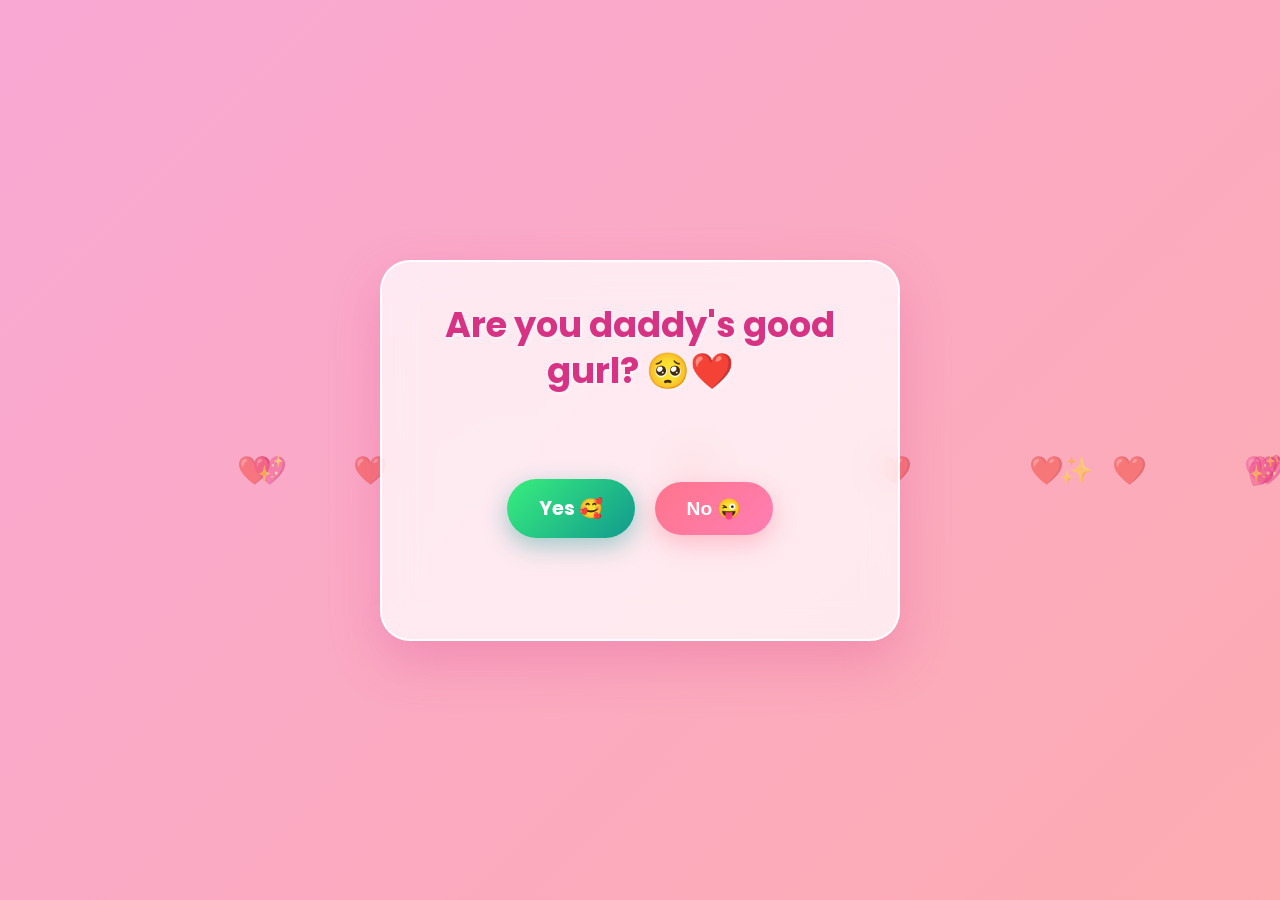
<file: index.html>
<!DOCTYPE html>
<html lang="en">
<head>
  <meta charset="UTF-8">
  <meta name="viewport" content="width=device-width, initial-scale=1.0">
  <title>A Special Question ❤️</title>
  <!-- Added ./ to force it to look in the same folder -->
  <link rel="stylesheet" href="./style.css">
</head>
<body>

  <div id="floating-bg"></div>

  <div class="container">

    <div class="countdown-box" id="countdownBox">
      <h3 style="color: #d63384; font-size: 1.1rem; margin-bottom: 5px;">🔒 Surprise Unlocks In:</h3>
      <div class="timer-units">
        <div class="timer-unit"><span class="timer-number" id="hours">00</span><span class="timer-label">Hours</span></div>
        <div class="timer-unit"><span class="timer-number" id="minutes">00</span><span class="timer-label">Mins</span></div>
        <div class="timer-unit"><span class="timer-number" id="seconds">00</span><span class="timer-label">Secs</span></div>
      </div>
      <p style="font-size: 0.8rem; color: #777; margin-top: 10px;">(Patience baby! Wait till midnight... 😉)</p>
    </div>

    <div id="questionContent" style="display: none;">
      <h1>Are you daddy's good gurl? 🥺❤️</h1>
      <div class="btn-group">
        <!-- Added ./ to ensure it finds card.html -->
        <a href="./card.html" class="btn btn-yes" id="yesBtn">Yes 🥰</a>
        <button class="btn btn-no" id="noBtn" onclick="handleNoClick()">No 😜</button>
      </div>
    </div>

  </div>

  <script>
    const TARGET_DATE = new Date("2026-08-15T00:00:00+05:30");

    function updateCountdown() {
      const now = new Date();
      const diff = TARGET_DATE - now;

      if (diff <= 0) {
        document.getElementById('countdownBox').style.display = 'none';
        document.getElementById('questionContent').style.display = 'block';
        return;
      }

      const hours = Math.floor((diff / (1000 * 60 * 60)));
      const minutes = Math.floor((diff % (1000 * 60 * 60)) / (1000 * 60));
      const seconds = Math.floor((diff % (1000 * 60)) / 1000);

      document.getElementById('hours').innerText = String(hours).padStart(2, '0');
      document.getElementById('minutes').innerText = String(minutes).padStart(2, '0');
      document.getElementById('seconds').innerText = String(seconds).padStart(2, '0');
    }
    setInterval(updateCountdown, 1000);
    updateCountdown();

    const trailEmojis = ['💖', '✨', '💕', '🌸', '❤️'];
    function createHeartParticle(x, y) {
      const particle = document.createElement('div');
      particle.className = 'heart-particle';
      particle.innerText = trailEmojis[Math.floor(Math.random() * trailEmojis.length)];
      particle.style.left = x + 'px';
      particle.style.top = y + 'px';
      document.body.appendChild(particle);
      setTimeout(() => particle.remove(), 1200);
    }

    window.addEventListener('pointerdown', (e) => createHeartParticle(e.clientX, e.clientY));

    const bgContainer = document.getElementById('floating-bg');
    for(let i=0; i<12; i++) {
      let el = document.createElement('div');
      el.innerText = trailEmojis[Math.floor(Math.random() * trailEmojis.length)];
      el.className = 'bg-emoji';
      el.style.left = Math.random() * 100 + 'vw';
      el.style.animationDuration = (Math.random() * 6 + 6) + 's';
      el.style.animationDelay = Math.random() * 5 + 's';
      bgContainer.appendChild(el);
    }

    const audioCtx = new (window.AudioContext || window.webkitAudioContext)();

    function playBoingSound() {
      if (audioCtx.state === 'suspended') audioCtx.resume();
      const osc = audioCtx.createOscillator();
      const gain = audioCtx.createGain();
      osc.type = 'sine';
      osc.frequency.setValueAtTime(150, audioCtx.currentTime);
      osc.frequency.exponentialRampToValueAtTime(500, audioCtx.currentTime + 0.3);
      gain.gain.setValueAtTime(0.3, audioCtx.currentTime);
      gain.gain.exponentialRampToValueAtTime(0.01, audioCtx.currentTime + 0.3);
      osc.connect(gain);
      gain.connect(audioCtx.destination);
      osc.start();
      osc.stop(audioCtx.currentTime + 0.3);
    }

    let yesScale = 1;
    let clickCount = 0;
    const noPhrases = [
      "Are you sure? 🤨",
      "Wrong answer! 😜",
      "Think again! 👀",
      "Nice try... 💅",
      "You have no choice! 😂",
      "Just click YES! ❤️",
      "Still trying to click No? 🥺",
      "Press YES already! 💖"
    ];

    function handleNoClick() {
      playBoingSound();
      const yesBtn = document.getElementById('yesBtn');
      const noBtn = document.getElementById('noBtn');

      yesBtn.style.animation = 'none';
      yesScale += 0.5;
      yesBtn.style.transform = `scale(${yesScale})`;

      noBtn.classList.remove('shake');
      void noBtn.offsetWidth;
      noBtn.classList.add('shake');

      noBtn.innerText = noPhrases[clickCount % noPhrases.length];
      clickCount++;

      if (yesScale > 3.5) {
        noBtn.style.transform = 'scale(0.8)';
      }
    }
  </script>
</body>
</html>
</file>
<file: style.css>
@import url('https://fonts.googleapis.com/css2?family=Poppins:wght@400;600;700&display=swap');

* {
  box-sizing: border-box;
  margin: 0;
  padding: 0;
}

/* Custom Heart Cursor for Desktop */
body, button, a {
  cursor: url("data:image/svg+xml;utf8,<svg xmlns='http://www.w3.org/2000/svg' width='24' height='24' viewBox='0 0 24 24' fill='%23ff4757'><path d='M12 21.35l-1.45-1.32C5.4 15.36 2 12.28 2 8.5 2 5.42 4.42 3 7.5 3c1.74 0 3.41.81 4.5 2.09C13.09 3.81 14.76 3 16.5 3 19.58 3 22 5.42 22 8.5c0 3.78-3.4 6.86-8.55 11.54L12 21.35z'/></svg>"), auto !important;
}

body {
  font-family: 'Poppins', sans-serif;
  background: linear-gradient(-45deg, #ff9a9e, #fecfef, #feada6, #f9a8d4);
  background-size: 400% 400%;
  animation: gradientBG 15s ease infinite;
  min-height: 100vh;
  display: flex;
  justify-content: center;
  align-items: center;
  padding: 20px;
  overflow-x: hidden;
  position: relative;
}

@keyframes gradientBG {
  0% { background-position: 0% 50%; }
  50% { background-position: 100% 50%; }
  100% { background-position: 0% 50%; }
}

/* Glassmorphism Card Container */
.container {
  background: rgba(255, 255, 255, 0.75);
  backdrop-filter: blur(16px);
  -webkit-backdrop-filter: blur(16px);
  border: 2px solid rgba(255, 255, 255, 0.9);
  padding: 40px 30px;
  border-radius: 30px;
  box-shadow: 0 20px 50px rgba(214, 51, 132, 0.25);
  text-align: center;
  max-width: 520px;
  width: 100%;
  position: relative;
  z-index: 10;
  animation: popIn 0.8s cubic-bezier(0.175, 0.885, 0.32, 1.275) forwards;
  transition: max-width 0.8s cubic-bezier(0.175, 0.885, 0.32, 1.275);
}

.container.open-layout {
  max-width: 840px;
}

@keyframes popIn {
  0% { opacity: 0; transform: scale(0.8) translateY(30px); }
  100% { opacity: 1; transform: scale(1) translateY(0); }
}

h1 {
  color: #d63384;
  font-size: 2.2rem;
  margin-bottom: 25px;
  line-height: 1.3;
  text-shadow: 2px 2px 4px rgba(255, 255, 255, 0.5);
  animation: floatTitle 3s ease-in-out infinite;
}

@keyframes floatTitle {
  0% { transform: translateY(0px); }
  50% { transform: translateY(-8px); }
  100% { transform: translateY(0px); }
}

/* Countdown Timer Styling */
.countdown-box {
  background: rgba(255, 255, 255, 0.85);
  padding: 20px;
  border-radius: 20px;
  margin-bottom: 25px;
  box-shadow: 0 8px 20px rgba(214, 51, 132, 0.15);
}

.timer-units {
  display: flex;
  justify-content: center;
  gap: 15px;
  margin-top: 15px;
}

.timer-unit {
  background: #ff4757;
  color: white;
  padding: 10px 14px;
  border-radius: 12px;
  min-width: 65px;
}

.timer-number {
  font-size: 1.6rem;
  font-weight: 700;
  display: block;
}

.timer-label {
  font-size: 0.75rem;
  text-transform: uppercase;
  letter-spacing: 1px;
}

.btn-group {
  display: flex;
  justify-content: center;
  align-items: center;
  gap: 20px;
  min-height: 180px;
  position: relative;
  flex-wrap: wrap;
}

.btn {
  padding: 15px 32px;
  font-size: 1.2rem;
  font-weight: 700;
  border: none;
  border-radius: 50px;
  text-decoration: none;
  display: inline-block;
  transition: transform 0.3s cubic-bezier(0.175, 0.885, 0.32, 1.275), box-shadow 0.3s;
}

.btn-yes {
  background: linear-gradient(135deg, #38ef7d, #11998e);
  color: white;
  box-shadow: 0 8px 25px rgba(17, 153, 142, 0.4);
  z-index: 10;
  animation: heartbeat 2s infinite;
}

@keyframes heartbeat {
  0% { transform: scale(1); }
  10% { transform: scale(1.05); }
  20% { transform: scale(1); }
  30% { transform: scale(1.05); }
  40%, 100% { transform: scale(1); }
}

.btn-yes:hover {
  box-shadow: 0 10px 30px rgba(17, 153, 142, 0.6);
  filter: brightness(1.1);
}

.btn-no {
  background: linear-gradient(135deg, #ff758c, #ff7eb3);
  color: white;
  box-shadow: 0 8px 25px rgba(255, 117, 140, 0.4);
  z-index: 5;
}

.shake {
  animation: shakeX 0.5s cubic-bezier(.36,.07,.19,.97) both;
}

@keyframes shakeX {
  10%, 90% { transform: translate3d(-2px, 0, 0); }
  20%, 80% { transform: translate3d(4px, 0, 0); }
  30%, 50%, 70% { transform: translate3d(-8px, 0, 0); }
  40%, 60% { transform: translate3d(8px, 0, 0); }
}

/* Floating Particle Trail */
.heart-particle {
  position: fixed;
  pointer-events: none;
  font-size: 20px;
  z-index: 9999;
  animation: floatFade 1.2s ease-out forwards;
}

@keyframes floatFade {
  0% { opacity: 1; transform: translate(-50%, -50%) scale(0.6) translateY(0); }
  50% { opacity: 0.9; transform: translate(-50%, -50%) scale(1.2) translateY(-30px); }
  100% { opacity: 0; transform: translate(-50%, -50%) scale(1.5) translateY(-60px); }
}

/* Background Floating Emojis */
.bg-emoji {
  position: absolute;
  font-size: 28px;
  opacity: 0.5;
  animation: floatUp linear infinite;
  z-index: 1;
  pointer-events: none;
}

@keyframes floatUp {
  0% { transform: translateY(100vh) rotate(0deg); opacity: 0.7; }
  100% { transform: translateY(-100px) rotate(360deg); opacity: 0; }
}

/* Music Floating Toggle Button */
.music-toggle {
  position: fixed;
  top: 20px;
  right: 20px;
  background: rgba(255, 255, 255, 0.85);
  backdrop-filter: blur(10px);
  border: 2px solid rgba(255, 255, 255, 0.9);
  padding: 10px 16px;
  border-radius: 30px;
  font-size: 0.95rem;
  font-weight: 600;
  color: #d63384;
  box-shadow: 0 5px 15px rgba(0,0,0,0.1);
  z-index: 100;
  display: flex;
  align-items: center;
  gap: 8px;
  transition: transform 0.2s;
}

.music-toggle:hover {
  transform: scale(1.05);
}

/* ---------------------------------------------------
   3D ENVELOPE STYLES (Responsive Geometry)
--------------------------------------------------- */
:root {
  --env-width: 360px;
  --env-half: 180px;
  --env-height: 230px;
  --env-flap: 130px;
  --env-pocket: 120px;
}

@media (max-width: 480px) {
  :root {
    --env-width: 260px;
    --env-half: 130px;
    --env-height: 170px;
    --env-flap: 100px;
    --env-pocket: 90px;
  }
}

.envelope-wrapper {
  perspective: 1000px;
  width: 100%;
  max-width: var(--env-width);
  margin: 90px auto 30px;
  position: relative;
  transition: transform 0.8s cubic-bezier(0.175, 0.885, 0.32, 1.275);
}

.envelope {
  width: 100%;
  height: var(--env-height);
  background: #ffb6c1;
  border-radius: 0 0 15px 15px;
  position: relative;
  box-shadow: 0 15px 30px rgba(0,0,0,0.15);
  cursor: pointer;
  transition: transform 0.5s ease;
}

/* Envelope Flap */
.envelope::before {
  content: '';
  position: absolute;
  top: 0;
  left: 0;
  right: 0;
  border-left: var(--env-half) solid transparent;
  border-right: var(--env-half) solid transparent;
  border-top: var(--env-flap) solid #ff758c;
  transform-origin: top;
  transition: transform 0.6s ease 0.2s;
  z-index: 5;
}

/* Envelope Side & Bottom Folds */
.envelope-pocket {
  position: absolute;
  bottom: 0;
  left: 0;
  width: 0;
  height: 0;
  border-left: var(--env-half) solid #ffa4b6;
  border-right: var(--env-half) solid #ffa4b6;
  border-bottom: var(--env-pocket) solid #ff8fa3;
  border-radius: 0 0 15px 15px;
  z-index: 4;
}

/* Card Inside Envelope */
.card-inside {
  position: absolute;
  bottom: 10px;
  left: 5%;
  width: 90%;
  background: white;
  border-radius: 16px;
  padding: 10px;
  box-shadow: 0 5px 15px rgba(0,0,0,0.1);
  opacity: 0;
  transform: translateY(20px);
  transition: transform 0.8s cubic-bezier(0.175, 0.885, 0.32, 1.275), opacity 0.5s ease;
  z-index: 3;
}

.card-inside img {
  width: 100%;
  height: auto;
  border-radius: 12px;
  display: block;
}

/* Open Envelope Flap */
.envelope-wrapper.open .envelope::before {
  transform: rotateX(180deg);
  z-index: 2;
}

/* Desktop: Side-by-Side View */
@media (min-width: 768px) {
  .envelope-wrapper.open {
    transform: translateX(calc(var(--env-half) * -1));
  }

  .envelope-wrapper.open .card-inside {
    opacity: 1;
    transform: translate(calc(var(--env-width) - 10px), 20px) scale(1.1);
    z-index: 10;
    cursor: pointer;
  }
}

/* Mobile: Vertical View */
@media (max-width: 767px) {
  .container.open-layout {
    max-width: 520px;
  }

  .envelope-wrapper.open {
    transform: translateX(0);
  }

  .envelope-wrapper.open .card-inside {
    opacity: 1;
    transform: translateY(-90px) scale(1.05);
    z-index: 10;
    cursor: pointer;
  }
}

/* Fullscreen Modal Styles */
.card-modal {
  display: none;
  position: fixed;
  z-index: 99999;
  top: 0;
  left: 0;
  width: 100vw;
  height: 100vh;
  background-color: rgba(0, 0, 0, 0.88);
  backdrop-filter: blur(8px);
  -webkit-backdrop-filter: blur(8px);
  justify-content: center;
  align-items: center;
  animation: fadeIn 0.3s ease;
}

@keyframes fadeIn {
  from { opacity: 0; }
  to { opacity: 1; }
}

.modal-content {
  max-width: 92%;
  max-height: 88vh;
  border-radius: 16px;
  box-shadow: 0 10px 40px rgba(0, 0, 0, 0.5);
  animation: zoomIn 0.35s cubic-bezier(0.175, 0.885, 0.32, 1.275);
}

@keyframes zoomIn {
  from { transform: scale(0.7); opacity: 0; }
  to { transform: scale(1); opacity: 1; }
}

.close-modal {
  position: absolute;
  top: 20px;
  right: 30px;
  color: white;
  font-size: 42px;
  font-weight: bold;
  cursor: pointer;
  transition: color 0.2s;
  z-index: 100000;
}

.close-modal:hover {
  color: #ff4757;
}

.btn-fullscreen {
  background: linear-gradient(135deg, #ff4757, #d63384);
  color: white;
  padding: 12px 24px;
  border: none;
  border-radius: 30px;
  font-size: 1rem;
  font-weight: 700;
  cursor: pointer;
  box-shadow: 0 6px 20px rgba(214, 51, 132, 0.35);
  margin-top: 15px;
  transition: transform 0.2s, box-shadow 0.2s;
}

.btn-fullscreen:hover {
  transform: scale(1.05);
  box-shadow: 0 8px 25px rgba(214, 51, 132, 0.5);
}
</file>
